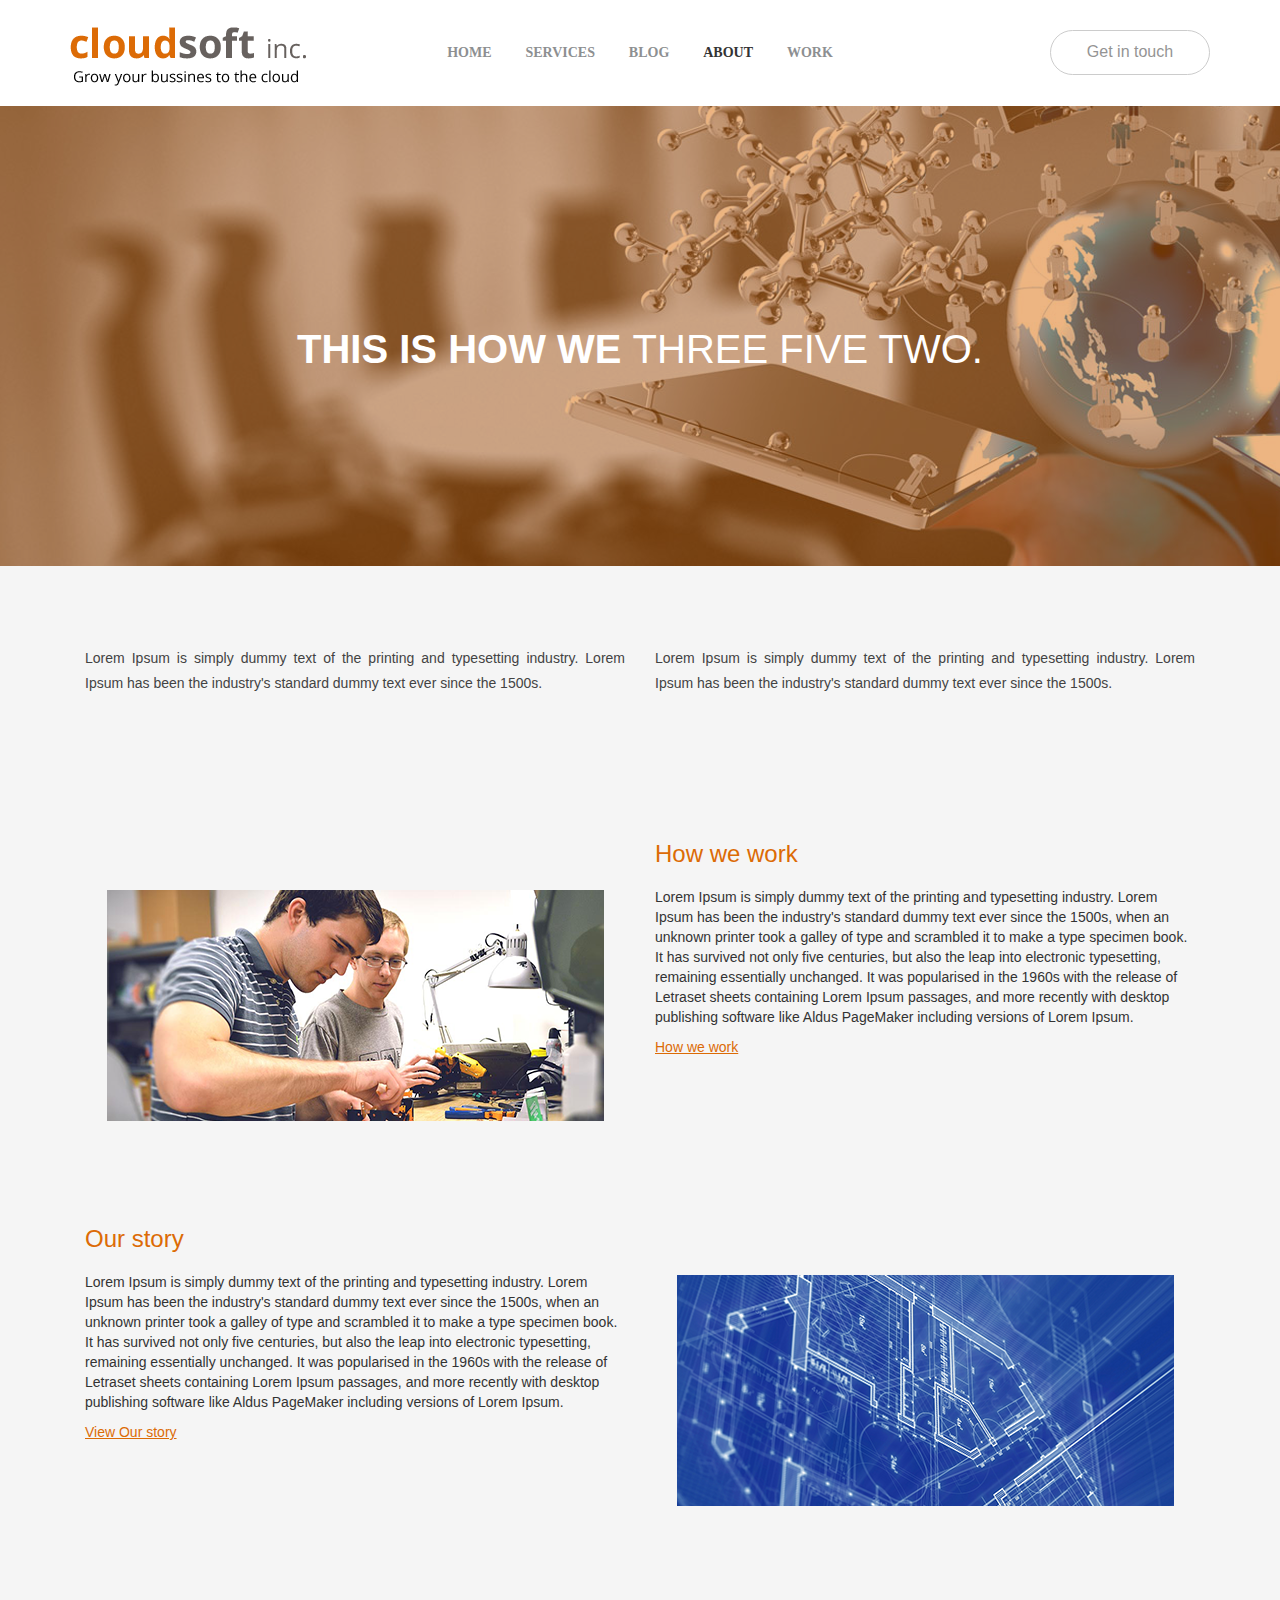
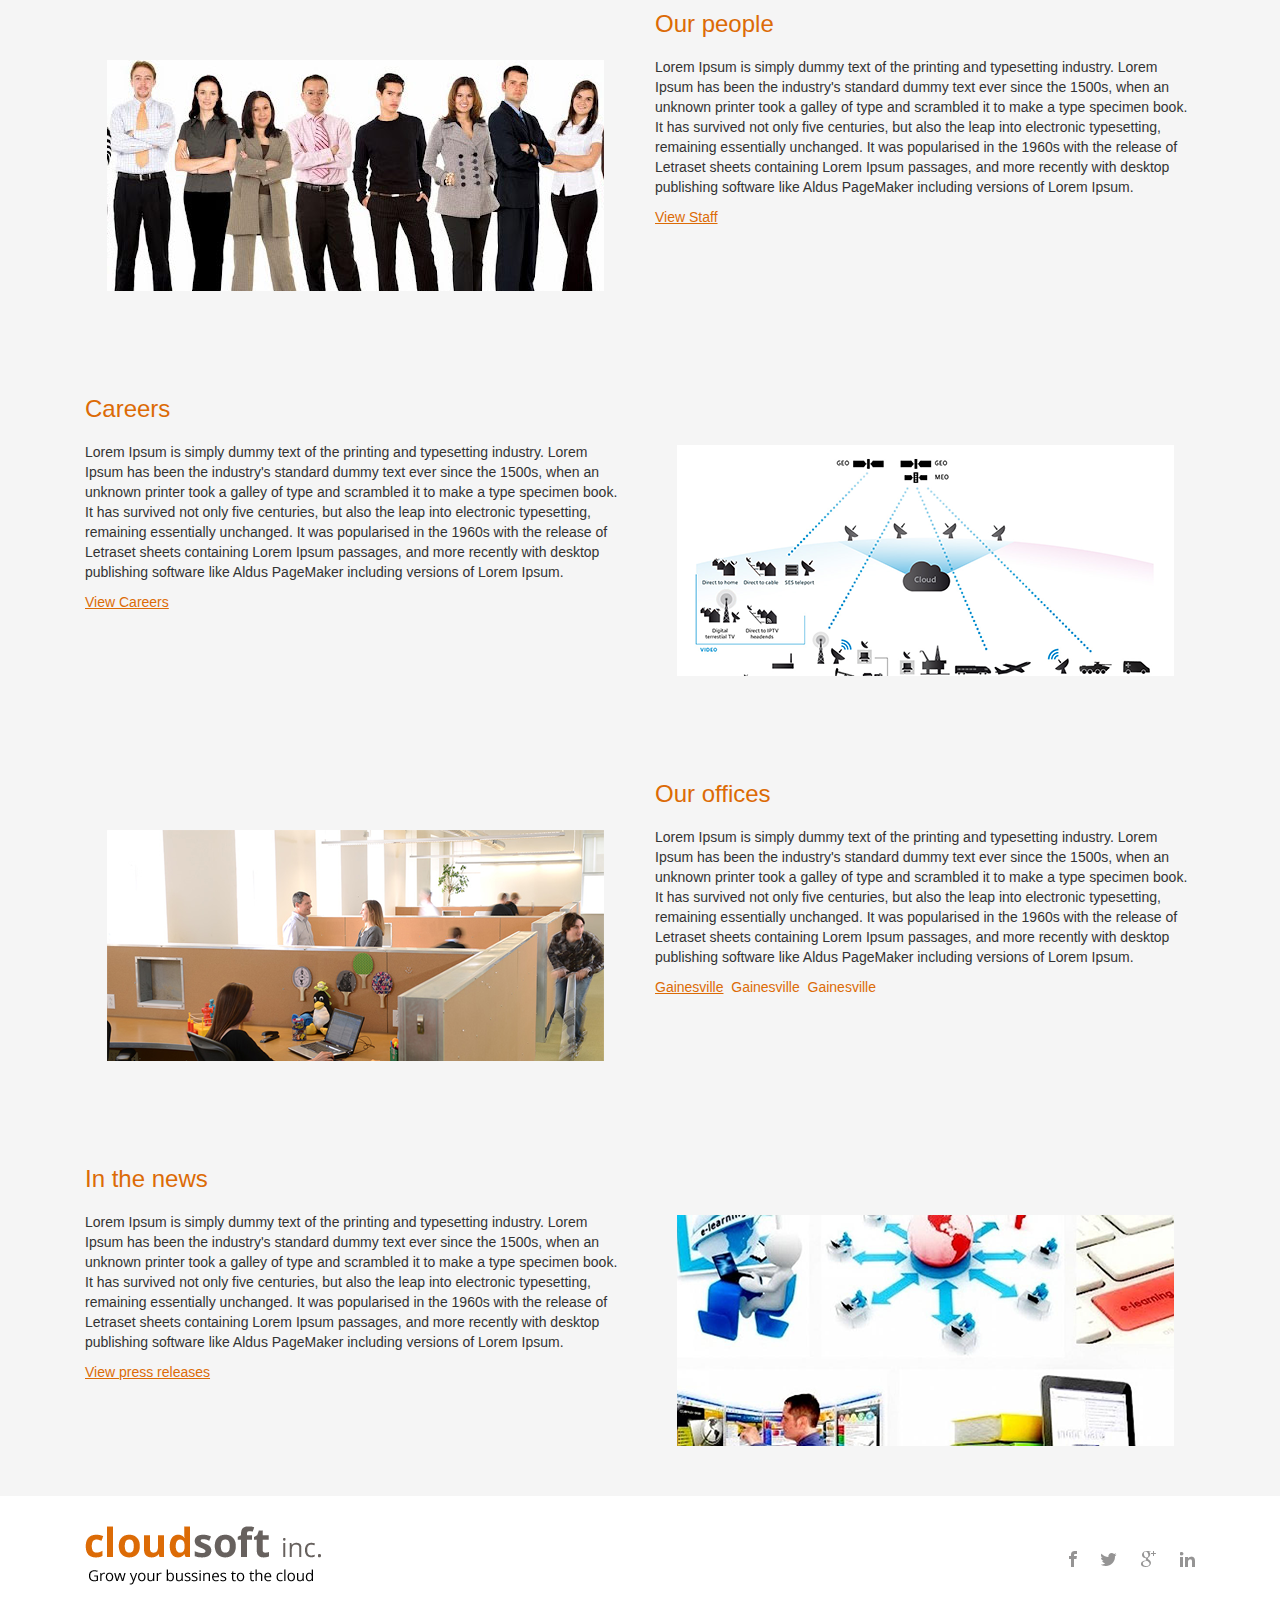
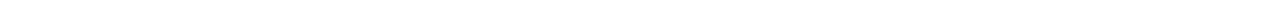
<file: Html/about.html>
<!doctype html>
<html>
<head>
<meta charset="utf-8">
<title>CloudSoft Inc.</title>
<!--link css start-->
<link rel="stylesheet" type="text/css" href="css/bootstrap.css">
<link rel="stylesheet" type="text/css" href="css/bootstrap-theme.css">
<link rel="stylesheet" type="text/css" href="css/style.css">
<!--link css end-->
<!--link js start-->
<script src="https://ajax.googleapis.com/ajax/libs/jquery/1.11.2/jquery.min.js"></script>
<script type="text/javascript" src="js/bootstrap.js"></script>
<!--link js end-->
</head>

<body>
<div class="main_warpper"> 
  <!--Start Top Header-->
  <section>
    <div class="top_header">
      <div class="container">
        <div class="main">
          <div class="top_header_left">
            <div class="main">
              <div class="logo"><a href="index.html"> <img src="images/logo.png" title="JumboCalls" /></a> </div>
            </div>
          </div>
          <div class="navresarea">
            <div class="navresareaauto">
              <div class="top_header_right">
                <div class="button_top"> <a href="#">Get in touch</a> </div>
              </div>
              <div class="top_header_nav">
                <nav class="navbar navbar-default" role="navigation"> 
                  <!-- Brand and toggle get grouped for better mobile display -->
                  <div class="navbar-header">
                    <button type="button" class="navbar-toggle collapsed" 
                                        data-toggle="collapse" data-target="#bs-example-navbar-collapse-1"> <span class="sr-only">Toggle navigation</span> <span class="icon-bar"></span> <span class="icon-bar"></span> <span class="icon-bar"></span> </button>
                  </div>
                  <!-- Collect the nav links, forms, and other content for toggling -->
                  <div class="collapse navbar-collapse" id="bs-example-navbar-collapse-1">
                    <ul class="nav navbar-nav">
                      <li><a href="index.html">HOME</a></li>
                      <!--<li class="active"><a href="#">Home<span class="sr-only">(current)</span></a></li>-->
                      <li><a href="service.html">SERVICES</a></li>
                      <li><a href="blog.html">BLOG</a></li>
                      <li><a class="active" href="about.html">ABOUT</a></li>
                      <li><a href="work.html">WORK</a></li>
                    </ul>
                  </div>
                  <!-- /.navbar-collapse --> 
                </nav>
              </div>
            </div>
          </div>
        </div>
      </div>
    </div>
  </section>
  <!--End Top Header--> 
  <!--start banner-->
  <section>
    <div class="about_inner">
      <div class="container">
        <div class="main">
          <h2>This is how we <span>Three Five Two.</span></h2>
        </div>
      </div>
    </div>
  </section>
  <!--end banner--> 
  <!--start body-->
  <section>
    <div class="inner_body">
      <div class="container">
        <div class="col-md-6">
          <div class="main">
            <p>Lorem Ipsum is simply dummy text of the printing and typesetting industry. Lorem Ipsum has been the industry's standard dummy text ever since the 1500s.</p>
          </div>
        </div>
        <div class="col-md-6">
          <div class="main">
            <p>Lorem Ipsum is simply dummy text of the printing and typesetting industry. Lorem Ipsum has been the industry's standard dummy text ever since the 1500s.</p>
          </div>
        </div>
      </div>
    </div>
  </section>
  <section>
    <div class="inner_aboutbody_itm">
      <div class="container">
        <div class="main img_height">
          <div class="col-md-6">
            <div class="main"> <a href="#"><img src="images/about1.png" alt=""></a> </div>
          </div>
          <div class="col-md-6">
            <div class="main">
              <h3>How we work</h3>
              <p>Lorem Ipsum is simply dummy text of the printing and typesetting industry. Lorem Ipsum has been the industry's standard dummy text ever since the 1500s, when an unknown printer took a galley of type and scrambled it to make a type specimen book. It has survived not only five centuries, but also the leap into electronic typesetting, remaining essentially unchanged. It was popularised in the 1960s with the release of Letraset sheets containing Lorem Ipsum passages, and more recently with desktop publishing software like Aldus PageMaker including versions of Lorem Ipsum.</p>
              <a href="">How we work</a> </div>
          </div>
        </div>
      </div>
    </div>
  </section>
  <section>
    <div class="inner_aboutbody_itm">
      <div class="container">
        <div class="main">
          <div class="col-md-6">
            <div class="main">
              <h3>Our story</h3>
              <p>Lorem Ipsum is simply dummy text of the printing and typesetting industry. Lorem Ipsum has been the industry's standard dummy text ever since the 1500s, when an unknown printer took a galley of type and scrambled it to make a type specimen book. It has survived not only five centuries, but also the leap into electronic typesetting, remaining essentially unchanged. It was popularised in the 1960s with the release of Letraset sheets containing Lorem Ipsum passages, and more recently with desktop publishing software like Aldus PageMaker including versions of Lorem Ipsum.</p>
              <a href="">View Our story</a> </div>
          </div>
          <div class="col-md-6">
            <div class="main img_height"> <a href="#"><img src="images/about2.png" alt=""></a> </div>
          </div>
        </div>
      </div>
    </div>
  </section>
  <section>
    <div class="inner_aboutbody_itm">
      <div class="container">
        <div class="main">
          <div class="col-md-6">
            <div class="main img_height"> <a href="#"><img src="images/about3.png" alt=""></a> </div>
          </div>
          <div class="col-md-6">
            <div class="main">
              <h3>Our people</h3>
              <p>Lorem Ipsum is simply dummy text of the printing and typesetting industry. Lorem Ipsum has been the industry's standard dummy text ever since the 1500s, when an unknown printer took a galley of type and scrambled it to make a type specimen book. It has survived not only five centuries, but also the leap into electronic typesetting, remaining essentially unchanged. It was popularised in the 1960s with the release of Letraset sheets containing Lorem Ipsum passages, and more recently with desktop publishing software like Aldus PageMaker including versions of Lorem Ipsum.</p>
              <a href="">View Staff</a> </div>
          </div>
        </div>
      </div>
    </div>
  </section>
  <section>
    <div class="inner_aboutbody_itm">
      <div class="container">
        <div class="main">
          <div class="col-md-6">
            <div class="main">
              <h3>Careers</h3>
              <p>Lorem Ipsum is simply dummy text of the printing and typesetting industry. Lorem Ipsum has been the industry's standard dummy text ever since the 1500s, when an unknown printer took a galley of type and scrambled it to make a type specimen book. It has survived not only five centuries, but also the leap into electronic typesetting, remaining essentially unchanged. It was popularised in the 1960s with the release of Letraset sheets containing Lorem Ipsum passages, and more recently with desktop publishing software like Aldus PageMaker including versions of Lorem Ipsum.</p>
              <a href="">View Careers</a> </div>
          </div>
          <div class="col-md-6">
            <div class="main img_height"> <a href="#"><img src="images/about4.png" alt=""></a> </div>
          </div>
        </div>
      </div>
    </div>
  </section>
  <section>
    <div class="inner_aboutbody_itm">
      <div class="container">
        <div class="main">
          <div class="col-md-6">
            <div class="main img_height"> <a href="#"><img src="images/about5.png" alt=""></a> </div>
          </div>
          <div class="col-md-6">
            <div class="main">
              <h3>Our offices</h3>
              <p>Lorem Ipsum is simply dummy text of the printing and typesetting industry. Lorem Ipsum has been the industry's standard dummy text ever since the 1500s, when an unknown printer took a galley of type and scrambled it to make a type specimen book. It has survived not only five centuries, but also the leap into electronic typesetting, remaining essentially unchanged. It was popularised in the 1960s with the release of Letraset sheets containing Lorem Ipsum passages, and more recently with desktop publishing software like Aldus PageMaker including versions of Lorem Ipsum.</p>
              <a href="">Gainesville</a> &nbsp;<a class="deactive" href="">Gainesville</a> &nbsp;<a class="deactive" href="">Gainesville</a> </div>
          </div>
        </div>
      </div>
    </div>
  </section>
  <section>
    <div class="inner_aboutbody_itm">
      <div class="container">
        <div class="main">
          <div class="col-md-6">
            <div class="main">
              <h3>In the news</h3>
              <p>Lorem Ipsum is simply dummy text of the printing and typesetting industry. Lorem Ipsum has been the industry's standard dummy text ever since the 1500s, when an unknown printer took a galley of type and scrambled it to make a type specimen book. It has survived not only five centuries, but also the leap into electronic typesetting, remaining essentially unchanged. It was popularised in the 1960s with the release of Letraset sheets containing Lorem Ipsum passages, and more recently with desktop publishing software like Aldus PageMaker including versions of Lorem Ipsum.</p>
              <a href="">View press releases</a> </div>
          </div>
          <div class="col-md-6">
            <div class="main img_height"> <a href="#"><img src="images/about6.png" alt=""></a> </div>
          </div>
        </div>
      </div>
    </div>
  </section>
  <!--end body--> 
  <!--start body bottom--> 
  
  <!--end body bottom--> 
  <!--start footer-->
  <div class="footer">
    <div class="container">
      <div class="col-sm-6">
        <div class="footer_logo"> <a href="#"><img src="images/logo.png" alt="logo"></a> </div>
      </div>
      <div class="col-sm-6">
        <div class="footer_link">
          <ul>
            <li><a href="#"><img src="images/facebool.png" alt=""></a></li>
            <li><a href="#"><img src="images/twitter.png" alt=""></a></li>
            <li><a href="#"><img src="images/google+.png" alt=""></a></li>
            <li><a class="last" href="#"><img src="images/linkedin.png" alt=""></a></li>
          </ul>
        </div>
      </div>
    </div>
  </div>
  <!--end footer--> 
</div>
</body>
</html>
</file>
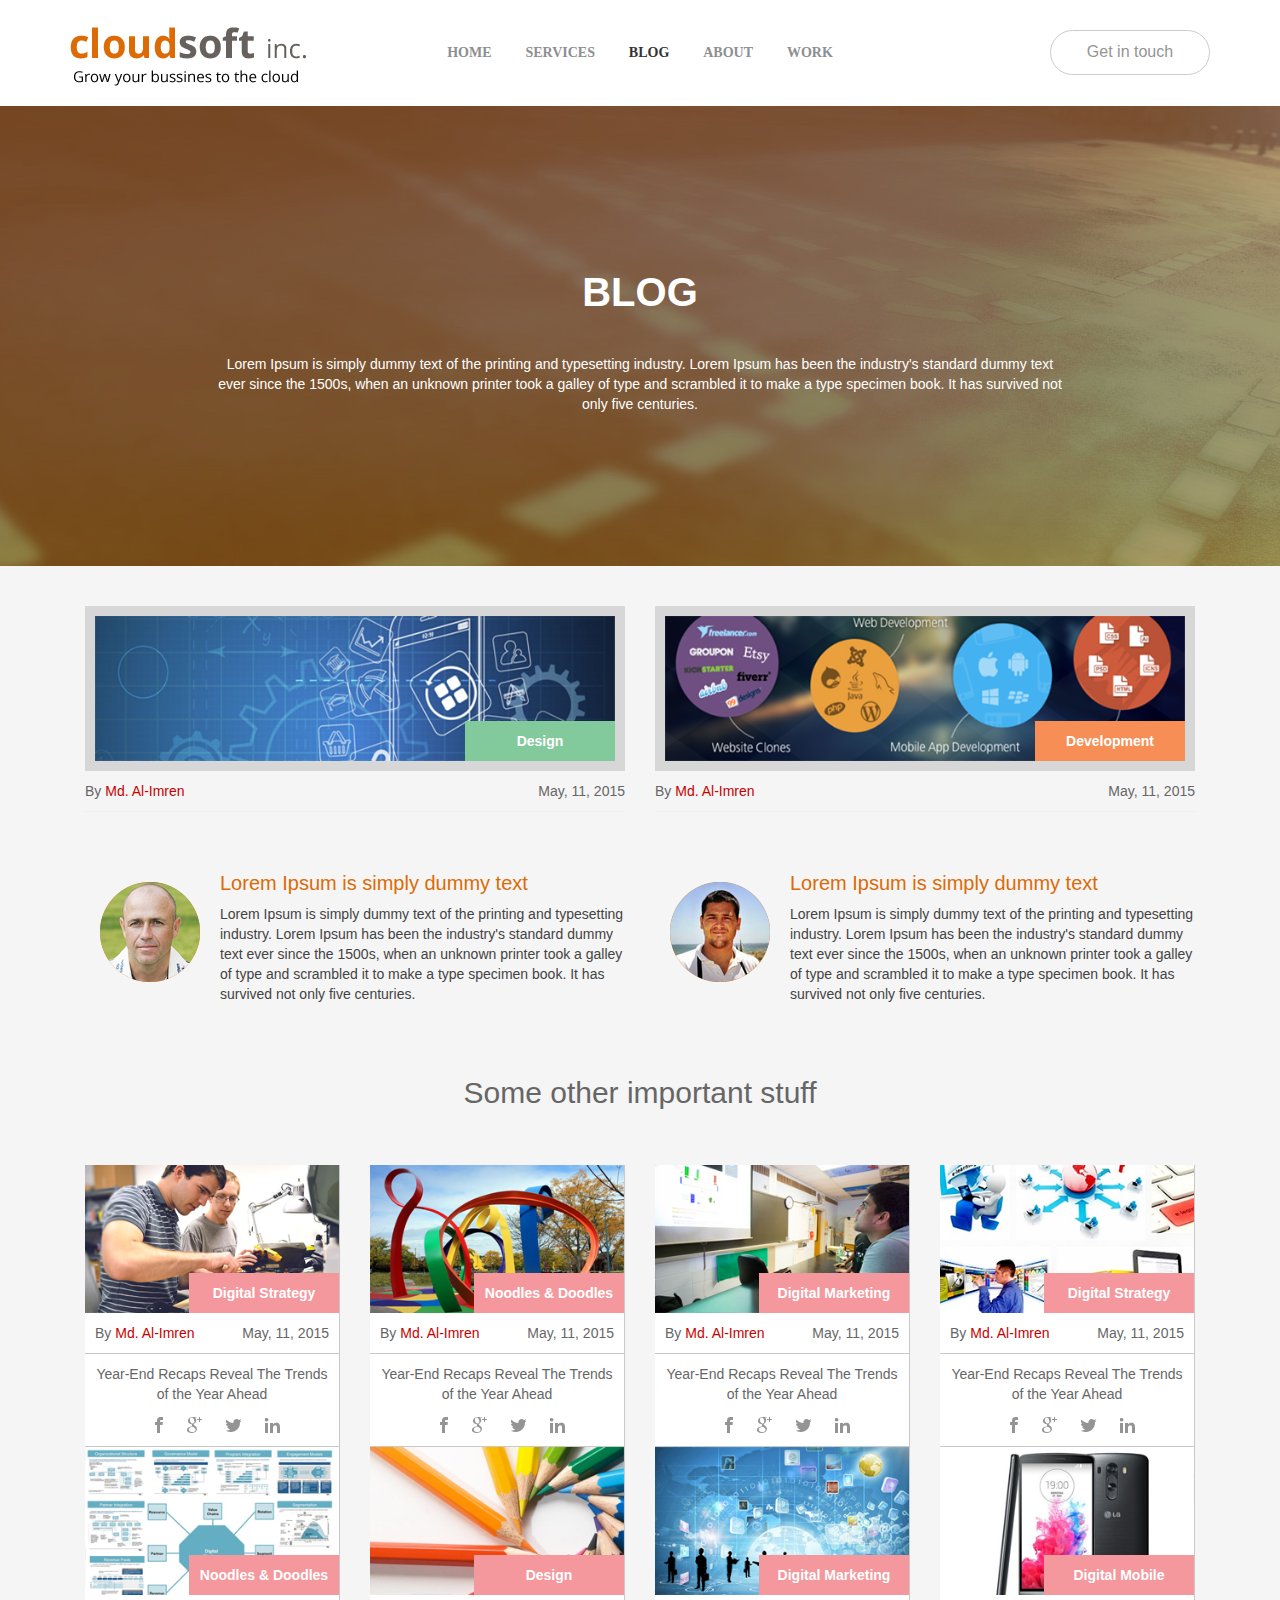
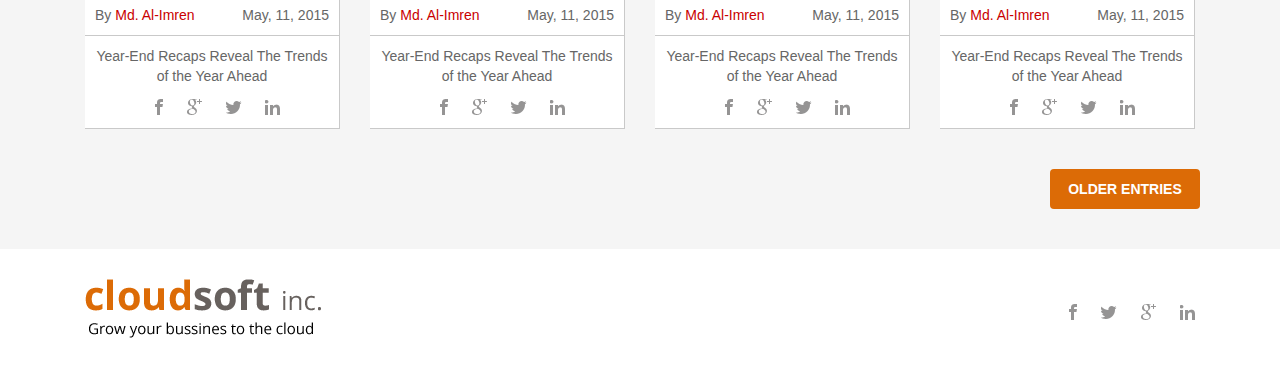
<file: Html/blog.html>
<!doctype html>
<html>
<head>
<meta charset="utf-8">
<title>CloudSoft Inc.</title>
<!--link css start-->
<link rel="stylesheet" type="text/css" href="css/bootstrap.css">
<link rel="stylesheet" type="text/css" href="css/bootstrap-theme.css">
<link rel="stylesheet" type="text/css" href="css/style.css">
<!--link css end-->
<!--link js start-->
<script src="https://ajax.googleapis.com/ajax/libs/jquery/1.11.2/jquery.min.js"></script>
<script type="text/javascript" src="js/bootstrap.js"></script>
<!--link js end-->
</head>
<body>
<div class="main_warpper"> 
  <!--Start Top Header-->
  <section>
    <div class="top_header">
      <div class="container">
        <div class="main">
          <div class="top_header_left">
            <div class="main">
              <div class="logo"><a href="index.html"> <img src="images/logo.png" title="JumboCalls" /></a> </div>
            </div>
          </div>
          <div class="navresarea">
            <div class="navresareaauto">
              <div class="top_header_right">
                <div class="button_top"> <a href="#">Get in touch</a> </div>
              </div>
              <div class="top_header_nav">
                <nav class="navbar navbar-default" role="navigation"> 
                  <!-- Brand and toggle get grouped for better mobile display -->
                  <div class="navbar-header">
                    <button type="button" class="navbar-toggle collapsed" 
                                        data-toggle="collapse" data-target="#bs-example-navbar-collapse-1"> <span class="sr-only">Toggle navigation</span> <span class="icon-bar"></span> <span class="icon-bar"></span> <span class="icon-bar"></span> </button>
                  </div>
                  <!-- Collect the nav links, forms, and other content for toggling -->
                  <div class="collapse navbar-collapse" id="bs-example-navbar-collapse-1">
                    <ul class="nav navbar-nav">
                      <li><a href="index.html">HOME</a></li>
                      <!--<li class="active"><a href="#">Home<span class="sr-only">(current)</span></a></li>-->
                      <li><a href="service.html">SERVICES</a></li>
                      <li><a class="active" href="blog.html">BLOG</a></li>
                      <li><a href="about.html">ABOUT</a></li>
                      <li><a href="work.html">WORK</a></li>
                    </ul>
                  </div>
                  <!-- /.navbar-collapse --> 
                </nav>
              </div>
            </div>
          </div>
        </div>
      </div>
    </div>
  </section>
  <!--End Top Header--> 
  <!--start banner-->
  <section>
    <div class="blog_inner">
      <div class="container">
        <div class="main">
          <h2>Blog</h2>
          <p>Lorem Ipsum is simply dummy text of the printing and typesetting industry. Lorem Ipsum has been the industry's standard dummy text ever since the 1500s, when an unknown printer took a galley of type and scrambled it to make a type specimen book. It has survived not only five centuries.</p>
        </div>
      </div>
    </div>
  </section>
  <!--end banner--> 
  <!--start body-->
  <section>
    <div class="blog_body">
      <div class="container">
        <div class="col-md-6">
          <div class="main">
            <div class="blog_head"> <img src="images/bloghead1.png" alt="bloghead">
              <div class="design"> <a href="">Design</a> </div>
            </div>
            <div class="blog_bottom"> <span>By <a href="">Md. Al-Imren</a></span>
              <p>May, 11, 2015</p>
              <hr>
            </div>
          </div>
        </div>
        <div class="col-md-6">
          <div class="main">
            <div class="blog_head"> <img src="images/bloghead2.png" alt="bloghead">
              <div class="development"> <a href="">Development</a> </div>
            </div>
            <div class="blog_bottom"> <span>By <a href="">Md. Al-Imren</a></span>
              <p>May, 11, 2015</p>
              <hr>
            </div>
          </div>
        </div>
      </div>
    </div>
  </section>
  <section>
    <div class="mid_body">
      <div class="container">
        <div class="col-md-6">
          <div class="main">
            <div class="blog_mid">
              <div class="blog_img col-md-3"> <img src="images/blogman1.png" alt="blogman"> </div>
              <div class="man_text">
                <h2>Lorem Ipsum is simply dummy text</h2>
                <p>Lorem Ipsum is simply dummy text of the printing and typesetting industry. Lorem Ipsum has been the industry's standard dummy text ever since the 1500s, when an unknown printer took a galley of type and scrambled it to make a type specimen book. It has survived not only five centuries.</p>
              </div>
            </div>
          </div>
        </div>
        <div class="col-md-6">
          <div class="main">
            <div class="blog_mid">
              <div class="blog_img col-md-3"> <img src="images/blogman2.png" alt="blogman"> </div>
              <div class="man_text">
                <h2>Lorem Ipsum is simply dummy text</h2>
                <p>Lorem Ipsum is simply dummy text of the printing and typesetting industry. Lorem Ipsum has been the industry's standard dummy text ever since the 1500s, when an unknown printer took a galley of type and scrambled it to make a type specimen book. It has survived not only five centuries.</p>
              </div>
            </div>
          </div>
        </div>
      </div>
    </div>
  </section>
  <section>
    <div class="mid_body">
      <div class="container">
        <div class="main">
          <div class="blog_hed">
            <p>Some other important stuff</p>
          </div>
          <div class="col-md-3">
            <div class="main">
              <div class="bottom_blog"> <img src="images/blog1.png" alt="blog">
                <div class="b_bottom"> <a href="">Digital Strategy</a> </div>
              </div>
              <div class="blog_bm"> <span>By <a href="">Md. Al-Imren</a></span>
                <p>May, 11, 2015</p>
              </div>
              <div class="blog_btm">
                <p>Year-End Recaps Reveal The Trends of the Year Ahead</p>
                <div class="blog_social"> <a href=""><img src="images/facebool.png" alt="facebool"></a> <a href=""><img src="images/google+.png" alt="google"></a> <a href=""><img src="images/twitter.png" alt="twitter"></a> <a href=""><img src="images/linkedin.png" alt="linkedin"></a> </div>
              </div>
            </div>
          </div>
          <div class="col-md-3">
            <div class="main">
              <div class="bottom_blog"> <img src="images/blog2.png" alt="blog">
                <div class="b_bottom"> <a href="">Noodles & Doodles</a> </div>
              </div>
              <div class="blog_bm"> <span>By <a href="">Md. Al-Imren</a></span>
                <p>May, 11, 2015</p>
              </div>
              <div class="blog_btm">
                <p>Year-End Recaps Reveal The Trends of the Year Ahead</p>
                <div class="blog_social"> <a href=""><img src="images/facebool.png" alt="facebool"></a> <a href=""><img src="images/google+.png" alt="google"></a> <a href=""><img src="images/twitter.png" alt="twitter"></a> <a href=""><img src="images/linkedin.png" alt="linkedin"></a> </div>
              </div>
            </div>
          </div>
          <div class="col-md-3">
            <div class="main">
              <div class="bottom_blog"> <img src="images/blog3.png" alt="blog">
                <div class="b_bottom"> <a href="">Digital Marketing</a> </div>
              </div>
              <div class="blog_bm"> <span>By <a href="">Md. Al-Imren</a></span>
                <p>May, 11, 2015</p>
              </div>
              <div class="blog_btm">
                <p>Year-End Recaps Reveal The Trends of the Year Ahead</p>
                <div class="blog_social"> <a href=""><img src="images/facebool.png" alt="facebool"></a> <a href=""><img src="images/google+.png" alt="google"></a> <a href=""><img src="images/twitter.png" alt="twitter"></a> <a href=""><img src="images/linkedin.png" alt="linkedin"></a> </div>
              </div>
            </div>
          </div>
          <div class="col-md-3">
            <div class="main">
              <div class="bottom_blog"> <img src="images/blog4.png" alt="blog">
                <div class="b_bottom"> <a href="">Digital Strategy</a> </div>
              </div>
              <div class="blog_bm"> <span>By <a href="">Md. Al-Imren</a></span>
                <p>May, 11, 2015</p>
              </div>
              <div class="blog_btm">
                <p>Year-End Recaps Reveal The Trends of the Year Ahead</p>
                <div class="blog_social"> <a href=""><img src="images/facebool.png" alt="facebool"></a> <a href=""><img src="images/google+.png" alt="google"></a> <a href=""><img src="images/twitter.png" alt="twitter"></a> <a href=""><img src="images/linkedin.png" alt="linkedin"></a> </div>
              </div>
            </div>
          </div>
        </div>
      </div>
    </div>
  </section>
  <section>
    <div class="mid_body">
      <div class="container">
        <div class="main">
          <div class="col-md-3">
            <div class="main">
              <div class="bottom_blog"> <img src="images/blog5.png" alt="blog">
                <div class="b_bottom"> <a href="">Noodles & Doodles</a> </div>
              </div>
              <div class="blog_bm"> <span>By <a href="">Md. Al-Imren</a></span>
                <p>May, 11, 2015</p>
              </div>
              <div class="blog_btm">
                <p>Year-End Recaps Reveal The Trends of the Year Ahead</p>
                <div class="blog_social"> <a href=""><img src="images/facebool.png" alt="facebool"></a> <a href=""><img src="images/google+.png" alt="google"></a> <a href=""><img src="images/twitter.png" alt="twitter"></a> <a href=""><img src="images/linkedin.png" alt="linkedin"></a> </div>
              </div>
            </div>
          </div>
          <div class="col-md-3">
            <div class="main">
              <div class="bottom_blog"> <img src="images/blog6.png" alt="blog">
                <div class="b_bottom"> <a href="">Design</a> </div>
              </div>
              <div class="blog_bm"> <span>By <a href="">Md. Al-Imren</a></span>
                <p>May, 11, 2015</p>
              </div>
              <div class="blog_btm">
                <p>Year-End Recaps Reveal The Trends of the Year Ahead</p>
                <div class="blog_social"> <a href=""><img src="images/facebool.png" alt="facebool"></a> <a href=""><img src="images/google+.png" alt="google"></a> <a href=""><img src="images/twitter.png" alt="twitter"></a> <a href=""><img src="images/linkedin.png" alt="linkedin"></a> </div>
              </div>
            </div>
          </div>
          <div class="col-md-3">
            <div class="main">
              <div class="bottom_blog"> <img src="images/blog7.png" alt="blog">
                <div class="b_bottom"> <a href="">Digital Marketing</a> </div>
              </div>
              <div class="blog_bm"> <span>By <a href="">Md. Al-Imren</a></span>
                <p>May, 11, 2015</p>
              </div>
              <div class="blog_btm">
                <p>Year-End Recaps Reveal The Trends of the Year Ahead</p>
                <div class="blog_social"> <a href=""><img src="images/facebool.png" alt="facebool"></a> <a href=""><img src="images/google+.png" alt="google"></a> <a href=""><img src="images/twitter.png" alt="twitter"></a> <a href=""><img src="images/linkedin.png" alt="linkedin"></a> </div>
              </div>
            </div>
          </div>
          <div class="col-md-3">
            <div class="main">
              <div class="bottom_blog"> <img src="images/blog8.png" alt="blog">
                <div class="b_bottom"> <a href="">Digital  Mobile</a> </div>
              </div>
              <div class="blog_bm"> <span>By <a href="">Md. Al-Imren</a></span>
                <p>May, 11, 2015</p>
              </div>
              <div class="blog_btm">
                <p>Year-End Recaps Reveal The Trends of the Year Ahead</p>
                <div class="blog_social"> <a href=""><img src="images/facebool.png" alt="facebool"></a> <a href=""><img src="images/google+.png" alt="google"></a> <a href=""><img src="images/twitter.png" alt="twitter"></a> <a href=""><img src="images/linkedin.png" alt="linkedin"></a> </div>
              </div>
            </div>
          </div>
        </div>
      </div>
    </div>
  </section>
  <section>
    <div class="mid_body">
      <div class="container">
        <div class="main">
          <div class="blog_btn"> <a href="">Older Entries</a> </div>
        </div>
      </div>
    </div>
  </section>
  <!--end body--> 
  <!--start body bottom--> 
  
  <!--end body bottom--> 
  <!--start footer-->
  <div class="footer">
    <div class="container">
      <div class="col-sm-6">
        <div class="footer_logo"> <a href="#"><img src="images/logo.png" alt="logo"></a> </div>
      </div>
      <div class="col-sm-6">
        <div class="footer_link">
          <ul>
            <li><a href="#"><img src="images/facebool.png" alt=""></a></li>
            <li><a href="#"><img src="images/twitter.png" alt=""></a></li>
            <li><a href="#"><img src="images/google+.png" alt=""></a></li>
            <li><a class="last" href="#"><img src="images/linkedin.png" alt=""></a></li>
          </ul>
        </div>
      </div>
    </div>
  </div>
  <!--end footer--> 
</div>
</body>
</html>
</file>
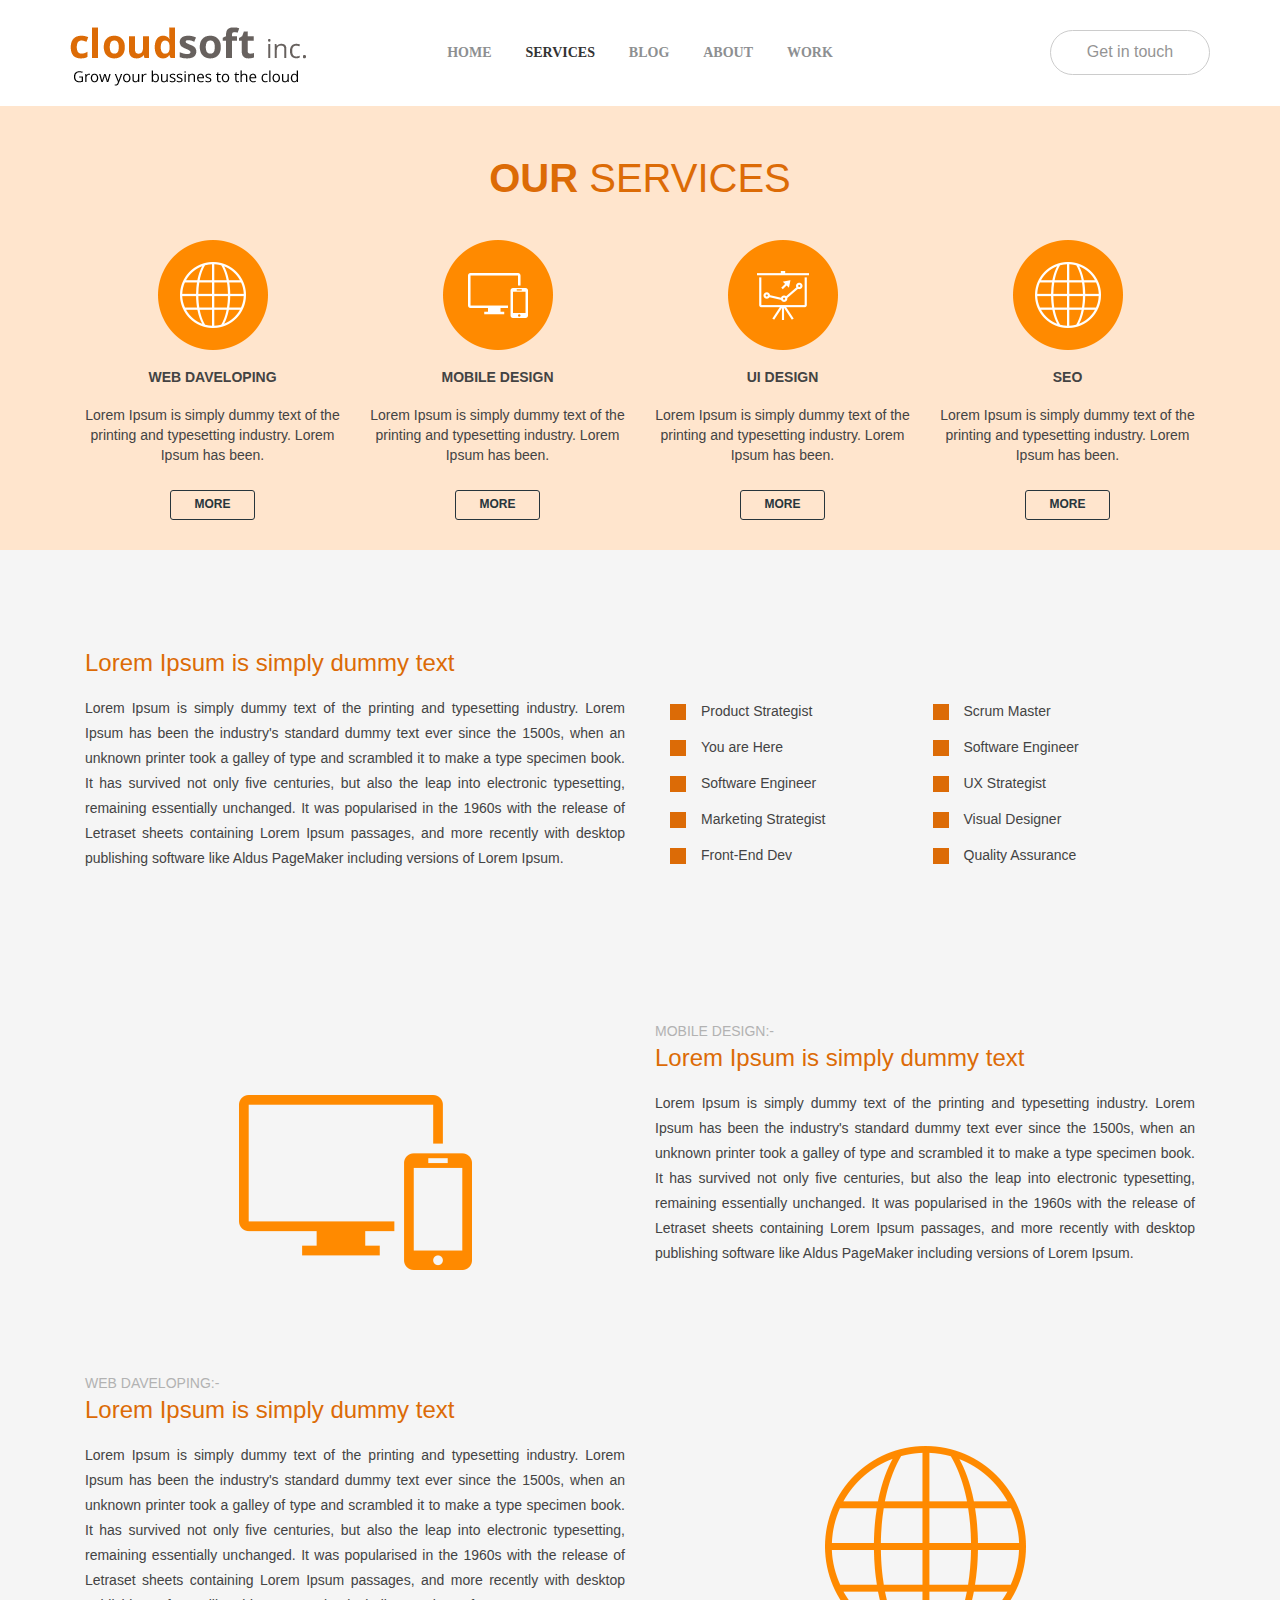
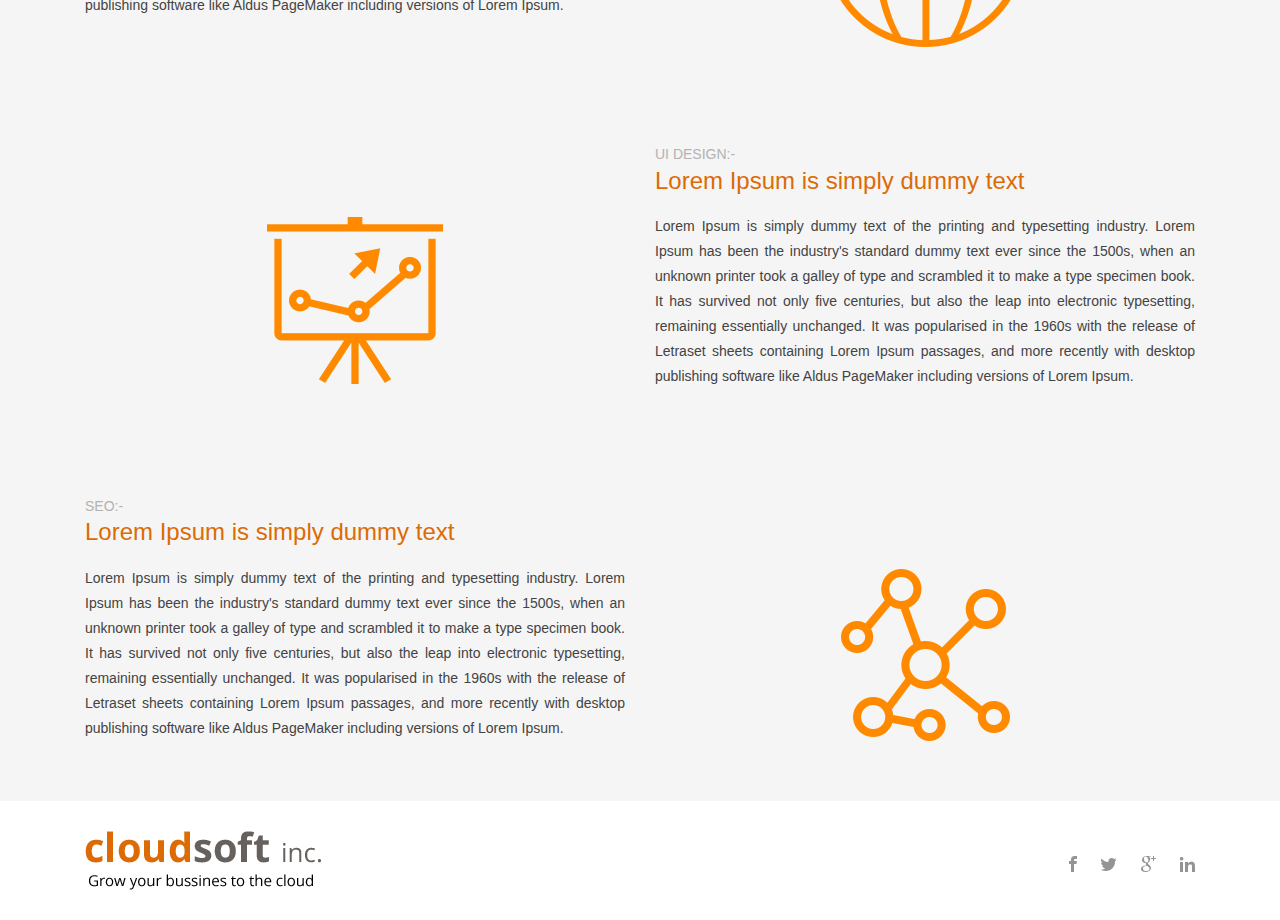
<file: Html/service.html>
<!doctype html>
<html>
<head>
<meta charset="utf-8">
<title>CloudSoft Inc.</title>
<!--link css start-->
<link rel="stylesheet" type="text/css" href="css/bootstrap.css">
<link rel="stylesheet" type="text/css" href="css/bootstrap-theme.css">
<link rel="stylesheet" type="text/css" href="css/style.css">
<!--link css end-->
<!--link js start-->
<script src="https://ajax.googleapis.com/ajax/libs/jquery/1.11.2/jquery.min.js"></script>
<script type="text/javascript" src="js/bootstrap.js"></script>
<!--link js end-->
</head>

<body>
<div class="main_warpper">
    <!--Start Top Header-->
    <section>
        <div class="top_header">
            <div class="container">
                <div class="main">
                     <div class="top_header_left">
                        <div class="main">
                            <div class="logo"><a href="index.html">
                                <img src="images/logo.png" title="JumboCalls" /></a>
                            </div>
                        </div>
                     </div>
                     <div class="navresarea">
                        <div class="navresareaauto">
                            <div class="top_header_right">
                                <div class="button_top">
                                    <a href="#">Get in touch</a>
                                </div>
                            </div>
                            <div class="top_header_nav">
                                <nav class="navbar navbar-default" role="navigation">
                                    <!-- Brand and toggle get grouped for better mobile display -->
                                    <div class="navbar-header">
                                      <button type="button" class="navbar-toggle collapsed" 
                                        data-toggle="collapse" data-target="#bs-example-navbar-collapse-1">
                                        <span class="sr-only">Toggle navigation</span>
                                        <span class="icon-bar"></span>
                                        <span class="icon-bar"></span>
                                        <span class="icon-bar"></span>
                                      </button>
                                    </div>
                                    <!-- Collect the nav links, forms, and other content for toggling -->
                                    <div class="collapse navbar-collapse" id="bs-example-navbar-collapse-1">
                                      <ul class="nav navbar-nav">
                                        <li><a href="index.html">HOME</a></li>
                                        <!--<li class="active"><a href="#">Home<span class="sr-only">(current)</span></a></li>-->
                                        <li><a class="active" href="service.html">SERVICES</a></li>
                                        <li><a href="blog.html">BLOG</a></li>
                                        <li><a href="about.html">ABOUT</a></li>
                                        <li><a href="work.html">WORK</a></li>
                                      </ul>
                                    </div><!-- /.navbar-collapse -->
                                </nav>
                            </div>
                        </div>
                     </div>
                </div>
            </div>
        </div>
    </section>
    <!--End Top Header-->
    <!--start banner-->
    <section>
        <div class="banner_inner">
            <div class="container">
                <div class="main">
                	<h1>our <span>services</span></h1>
                    <div class="col-md-3">
                        <div class="main">
                        	<img src="images/web.png" alt="">
                            <h3>Web Daveloping</h3>
                            <p>Lorem Ipsum is simply dummy text of the printing and typesetting industry.
                             Lorem Ipsum has been.</p>
                             <div class="button"><a href="#">MORE</a></div>
                        </div>
                    </div>
                    <div class="col-md-3">
                        <div class="main">
                        	<img src="images/mobile_design.png" alt="">
                            <h3>Mobile Design</h3>
                            <p>Lorem Ipsum is simply dummy text of the printing and typesetting industry.
                             Lorem Ipsum has been.</p>
                             <div class="button"><a href="#">MORE</a></div>
                        </div>
                    </div>
                    <div class="col-md-3">
                        <div class="main">
                        	<img src="images/ui_design.png" alt="">
                            <h3>UI design</h3>
                            <p>Lorem Ipsum is simply dummy text of the printing and typesetting industry.
                             Lorem Ipsum has been.</p>
                             <div class="button"><a href="#">MORE</a></div>
                        </div>
                    </div>
                    <div class="col-md-3">
                        <div class="main">
                        	<img src="images/web.png" alt="">
                            <h3>SEO</h3>
                            <p>Lorem Ipsum is simply dummy text of the printing and typesetting industry.
                             Lorem Ipsum has been.</p>
                             <div class="button"><a href="#">MORE</a></div>
                        </div>
                    </div>
                </div>
            </div>
        </div>
    </section>
    <!--end banner-->
    <!--start body-->
    <section>
    	<div class="inner_body">
        	<div class="container">
            	<div class="col-md-6">
                	<div class="main">
                    	<h3>Lorem Ipsum is simply dummy text</h3>
                        <p>Lorem Ipsum is simply dummy text of the printing and typesetting industry. Lorem Ipsum has been the industry's standard dummy text ever since the 1500s, when an unknown printer took a galley of type and scrambled it to make a type specimen book. It has survived not only five centuries, but also the leap into electronic typesetting, remaining essentially unchanged. It was popularised in the 1960s with the release of Letraset sheets containing Lorem Ipsum passages, and more recently with desktop publishing software like Aldus PageMaker including versions of Lorem Ipsum.</p>
                    </div>
                </div>
            	<div class="col-md-6">
                	<div class="link_main">
                    	<ul>
                        	<li><a href="#"><span></span>Product Strategist</a></li>
                        	<li><a href="#"><span></span>Scrum Master</a></li>
                        	<li><a href="#"><span></span>You are Here</a></li>
                        	<li><a href="#"><span></span>Software Engineer</a></li>
                        	<li><a href="#"><span></span>Software Engineer</a></li>
                        	<li><a href="#"><span></span>UX Strategist</a></li>
                        	<li><a href="#"><span></span>Marketing Strategist</a></li>
                        	<li><a href="#"><span></span>Visual Designer</a></li>
                        	<li><a href="#"><span></span>Front-End Dev</a></li>
                        	<li><a href="#"><span></span>Quality Assurance</a></li>
                        </ul>
                    </div>
                </div>
            </div>
        </div>
    </section>
    
    <section>
    	<div class="inner_body_itm">
        	<div class="container">
            	<div class="main">
                	<div class="col-md-6">
                    	<div class="main">
                        	<a href="#"><img src="images/mobile.png" alt=""></a>
                        </div>
                    </div>
            		<div class="col-md-6">
                        <div class="main">
                            <h5>Mobile Design:-</h5>
                            <h3>Lorem Ipsum is simply dummy text </h3>
                            <p>Lorem Ipsum is simply dummy text of the printing and typesetting industry. Lorem Ipsum has been the industry's standard dummy text ever since the 1500s, when an unknown printer took a galley of type and scrambled it to make a type specimen book. It has survived not only five centuries, but also the leap into electronic typesetting, remaining essentially unchanged. It was popularised in the 1960s with the release of Letraset sheets containing Lorem Ipsum passages, and more recently with desktop publishing software like Aldus PageMaker including versions of Lorem Ipsum.</p>
                        </div>
                	</div>
                </div>
            </div>
        </div>
    </section>
    <section>
    	<div class="inner_body_itm">
        	<div class="container">
            	<div class="main">
            		<div class="col-md-6">
                        <div class="main">
                            <h5>Web Daveloping:-</h5>
                            <h3>Lorem Ipsum is simply dummy text </h3>
                            <p>Lorem Ipsum is simply dummy text of the printing and typesetting industry. Lorem Ipsum has been the industry's standard dummy text ever since the 1500s, when an unknown printer took a galley of type and scrambled it to make a type specimen book. It has survived not only five centuries, but also the leap into electronic typesetting, remaining essentially unchanged. It was popularised in the 1960s with the release of Letraset sheets containing Lorem Ipsum passages, and more recently with desktop publishing software like Aldus PageMaker including versions of Lorem Ipsum.</p>
                        </div>
                	</div>
                	<div class="col-md-6">
                    	<div class="main">
                        	<a href="#"><img src="images/web_icon.png" alt=""></a>
                        </div>
                    </div>
                </div>
            </div>
        </div>
    </section>
    <section>
    	<div class="inner_body_itm">
        	<div class="container">
            	<div class="main">
                	<div class="col-md-6">
                    	<div class="main">
                        	<a href="#"><img src="images/ui.png" alt=""></a>
                        </div>
                    </div>
            		<div class="col-md-6">
                        <div class="main">
                            <h5>UI design:-</h5>
                            <h3>Lorem Ipsum is simply dummy text </h3>
                            <p>Lorem Ipsum is simply dummy text of the printing and typesetting industry. Lorem Ipsum has been the industry's standard dummy text ever since the 1500s, when an unknown printer took a galley of type and scrambled it to make a type specimen book. It has survived not only five centuries, but also the leap into electronic typesetting, remaining essentially unchanged. It was popularised in the 1960s with the release of Letraset sheets containing Lorem Ipsum passages, and more recently with desktop publishing software like Aldus PageMaker including versions of Lorem Ipsum.</p>
                        </div>
                	</div>
                </div>
            </div>
        </div>
    </section>
    <section>
    	<div class="inner_body_itm">
        	<div class="container">
            	<div class="main">
            		<div class="col-md-6">
                        <div class="main">
                            <h5>SEO:-</h5>
                            <h3>Lorem Ipsum is simply dummy text </h3>
                            <p>Lorem Ipsum is simply dummy text of the printing and typesetting industry. Lorem Ipsum has been the industry's standard dummy text ever since the 1500s, when an unknown printer took a galley of type and scrambled it to make a type specimen book. It has survived not only five centuries, but also the leap into electronic typesetting, remaining essentially unchanged. It was popularised in the 1960s with the release of Letraset sheets containing Lorem Ipsum passages, and more recently with desktop publishing software like Aldus PageMaker including versions of Lorem Ipsum.</p>
                        </div>
                	</div>
                	<div class="col-md-6">
                    	<div class="main">
                        	<a href="#"><img src="images/seo_icon.png" alt=""></a>
                        </div>
                    </div>
                </div>
            </div>
        </div>
    </section>
    <!--end body-->
    <!--start body bottom-->
    
    <!--end body bottom-->
    <!--start footer-->
    <div class="footer">
        <div class="container">
            <div class="col-sm-6">
                <div class="footer_logo">
                	<a href="#"><img src="images/logo.png" alt="logo"></a>
                </div>
            </div>
            <div class="col-sm-6">
                <div class="footer_link">
                	<ul>
                    	<li><a href="#"><img src="images/facebool.png" alt=""></a></li>
                    	<li><a href="#"><img src="images/twitter.png" alt=""></a></li>
                    	<li><a href="#"><img src="images/google+.png" alt=""></a></li>
                    	<li><a class="last" href="#"><img src="images/linkedin.png" alt=""></a></li>
                    </ul>
                </div>
            </div>
        </div>
    </div>
    <!--end footer-->
</div>
</body>
</html>
</file>
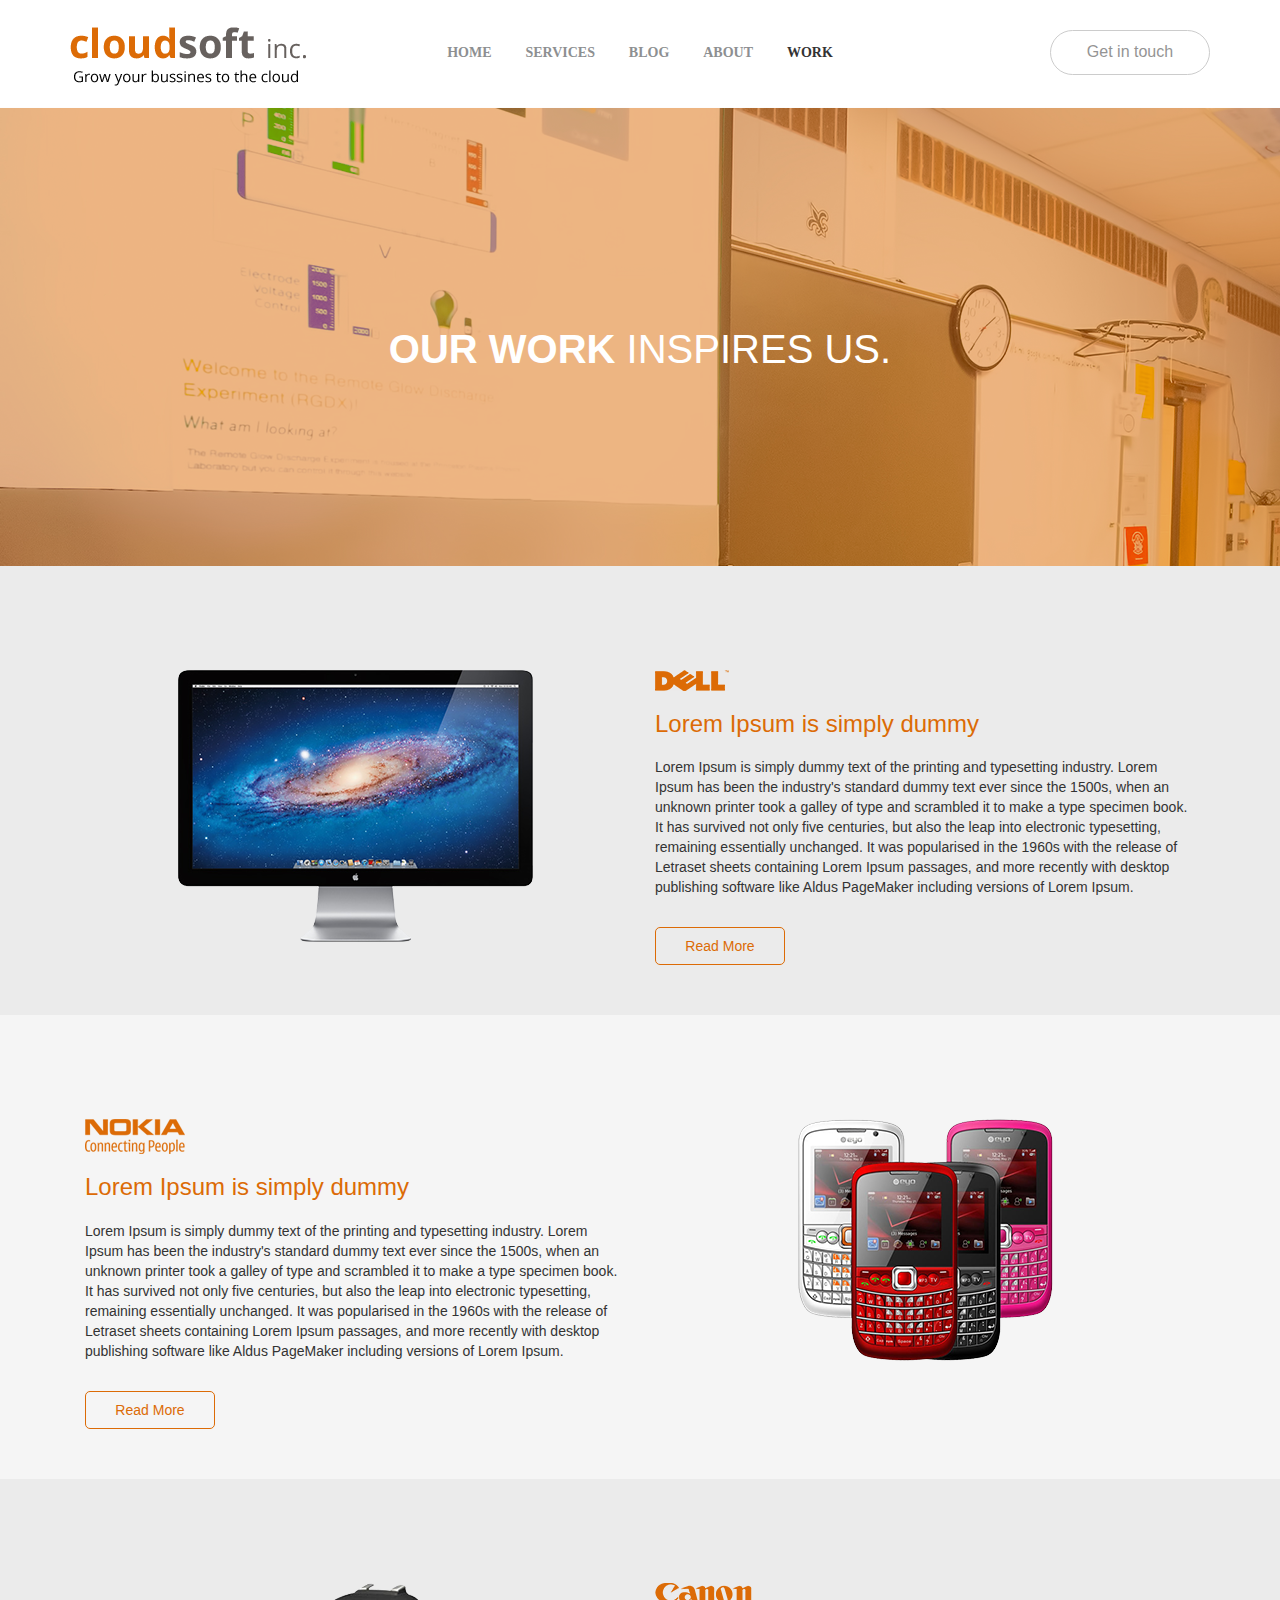
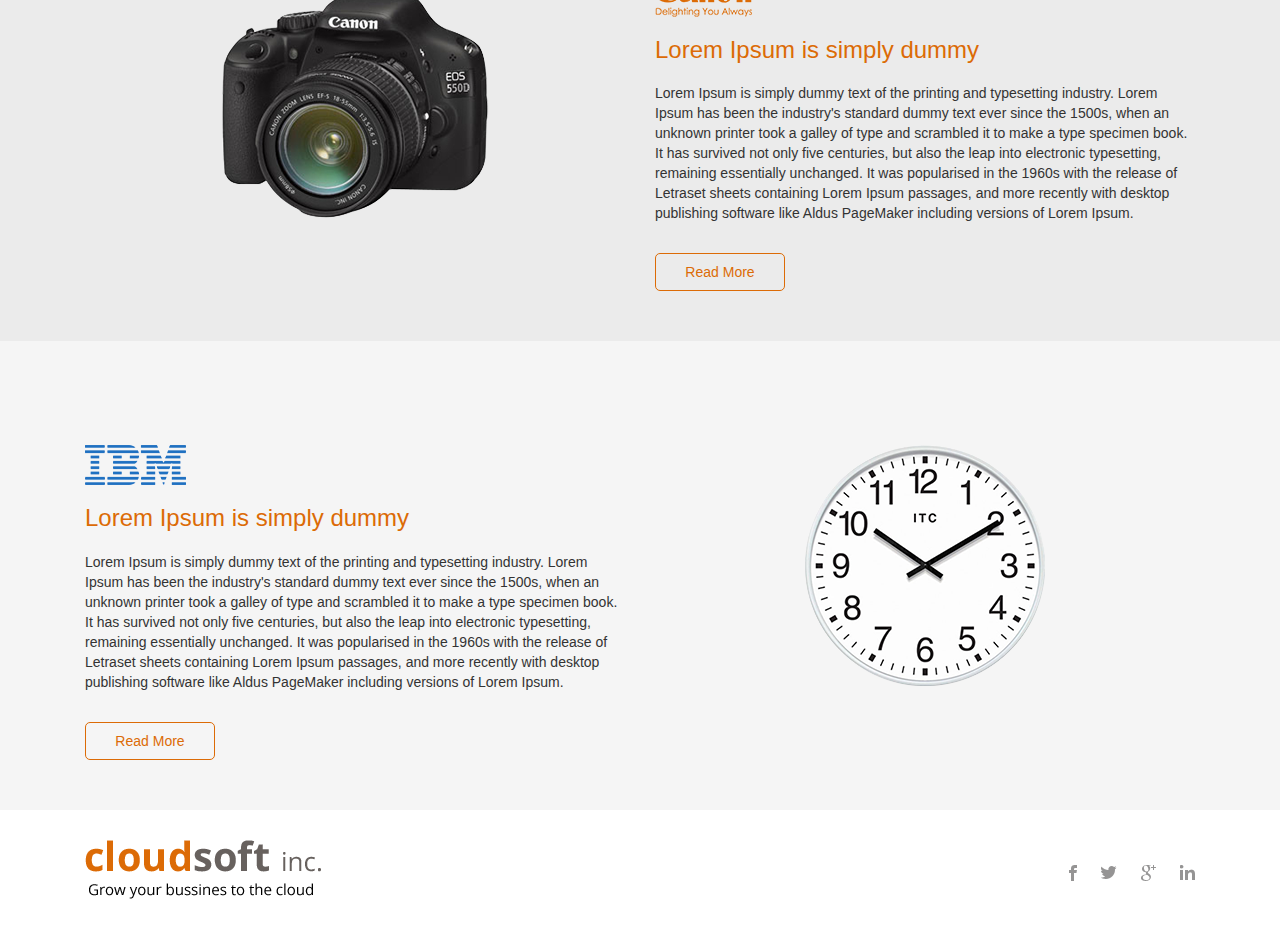
<file: Html/work.html>
<!doctype html>
<html>
<head>
<meta charset="utf-8">
<title>CloudSoft Inc.</title>
<!--link css start-->
<link rel="stylesheet" type="text/css" href="css/bootstrap.css">
<link rel="stylesheet" type="text/css" href="css/bootstrap-theme.css">
<link rel="stylesheet" type="text/css" href="css/style.css">
<!--link css end-->
<!--link js start-->
<script src="https://ajax.googleapis.com/ajax/libs/jquery/1.11.2/jquery.min.js"></script>
<script type="text/javascript" src="js/bootstrap.js"></script>
<!--link js end-->
</head>
<body>
<div class="main_warpper"> 
  <!--Start Top Header-->
  <section>
    <div class="top_header">
      <div class="container">
        <div class="main">
          <div class="top_header_left">
            <div class="main">
              <div class="logo"><a href="index.html"> <img src="images/logo.png" title="JumboCalls" /></a> </div>
            </div>
          </div>
          <div class="navresarea">
            <div class="navresareaauto">
              <div class="top_header_right">
                <div class="button_top"> <a href="#">Get in touch</a> </div>
              </div>
              <div class="top_header_nav">
                <nav class="navbar navbar-default" role="navigation"> 
                  <!-- Brand and toggle get grouped for better mobile display -->
                  <div class="navbar-header">
                    <button type="button" class="navbar-toggle collapsed" 
                                        data-toggle="collapse" data-target="#bs-example-navbar-collapse-1"> <span class="sr-only">Toggle navigation</span> <span class="icon-bar"></span> <span class="icon-bar"></span> <span class="icon-bar"></span> </button>
                  </div>
                  <!-- Collect the nav links, forms, and other content for toggling -->
                  <div class="collapse navbar-collapse" id="bs-example-navbar-collapse-1">
                    <ul class="nav navbar-nav">
                      <li><a href="index.html">HOME</a></li>
                      <!--<li class="active"><a href="#">Home<span class="sr-only">(current)</span></a></li>-->
                      <li><a href="service.html">SERVICES</a></li>
                      <li><a href="blog.html">BLOG</a></li>
                      <li><a href="about.html">ABOUT</a></li>
                      <li><a class="active" href="work.html">WORK</a></li>
                    </ul>
                  </div>
                  <!-- /.navbar-collapse --> 
                </nav>
              </div>
            </div>
          </div>
        </div>
      </div>
    </div>
  </section>
  <!--End Top Header--> 
  <!--start banner-->
  <section>
    <div class="work_inner">
      <div class="container">
        <div class="main">
          <h2>Our work<span> inspires us.</span></h2>
        </div>
      </div>
    </div>
  </section>
  <!--end banner--> 
  <!--start body-->
  <section>
    <div class="inner_aboutbody_itm work_top">
      <div class="container">
        <div class="main">
          <div class="col-md-6">
            <div class="main work_image"> <a href="#"><img src="images/work1.png" alt=""></a> </div>
          </div>
          <div class="col-md-6">
            <div class="main">
            <div class="work_inner_img">
            <img src="images/workimg1.png" alt="workimg1">
            </div>
              <h3>Lorem Ipsum is simply dummy</h3>
              <p>Lorem Ipsum is simply dummy text of the printing and typesetting industry. Lorem Ipsum has been the industry's standard dummy text ever since the 1500s, when an unknown printer took a galley of type and scrambled it to make a type specimen book. It has survived not only five centuries, but also the leap into electronic typesetting, remaining essentially unchanged. It was popularised in the 1960s with the release of Letraset sheets containing Lorem Ipsum passages, and more recently with desktop publishing software like Aldus PageMaker including versions of Lorem Ipsum.</p>
              <div class="read"> <a href="">Read More</a> </div>
            </div>
          </div>
        </div>
      </div>
    </div>
  </section>
  <section>
    <div class="inner_aboutbody_itm">
      <div class="container">
        <div class="main">
          <div class="col-md-6">
            <div class="main">
            <div class="work_inner_img">
            <img src="images/workimg2.png" alt="workimg2">
            </div>
              <h3>Lorem Ipsum is simply dummy</h3>
              <p>Lorem Ipsum is simply dummy text of the printing and typesetting industry. Lorem Ipsum has been the industry's standard dummy text ever since the 1500s, when an unknown printer took a galley of type and scrambled it to make a type specimen book. It has survived not only five centuries, but also the leap into electronic typesetting, remaining essentially unchanged. It was popularised in the 1960s with the release of Letraset sheets containing Lorem Ipsum passages, and more recently with desktop publishing software like Aldus PageMaker including versions of Lorem Ipsum.</p>
              <div class="read"> <a href="">Read More</a> </div>
            </div>
          </div>
          <div class="col-md-6">
            <div class="main work_image"> <a href="#"><img src="images/work2.png" alt=""></a> </div>
          </div>
        </div>
      </div>
    </div>
  </section>
  <section>
    <div class="inner_aboutbody_itm work_top">
      <div class="container">
        <div class="main">
          <div class="col-md-6">
            <div class="main work_image"> <a href="#"><img src="images/work3.png" alt=""></a> </div>
          </div>
          <div class="col-md-6">
            <div class="main">
            <div class="work_inner_img">
            <img src="images/workimg3.png" alt="workimg3">
            </div>
              <h3>Lorem Ipsum is simply dummy</h3>
              <p>Lorem Ipsum is simply dummy text of the printing and typesetting industry. Lorem Ipsum has been the industry's standard dummy text ever since the 1500s, when an unknown printer took a galley of type and scrambled it to make a type specimen book. It has survived not only five centuries, but also the leap into electronic typesetting, remaining essentially unchanged. It was popularised in the 1960s with the release of Letraset sheets containing Lorem Ipsum passages, and more recently with desktop publishing software like Aldus PageMaker including versions of Lorem Ipsum.</p>
              <div class="read"> <a href="">Read More</a> </div>
            </div>
          </div>
        </div>
      </div>
    </div>
  </section>
  <section>
    <div class="inner_aboutbody_itm">
      <div class="container">
        <div class="main">
          <div class="col-md-6">
            <div class="main">
            <div class="work_inner_img">
            <img src="images/workimg4.png" alt="workimg4">
            </div>
              <h3>Lorem Ipsum is simply dummy</h3>
              <p>Lorem Ipsum is simply dummy text of the printing and typesetting industry. Lorem Ipsum has been the industry's standard dummy text ever since the 1500s, when an unknown printer took a galley of type and scrambled it to make a type specimen book. It has survived not only five centuries, but also the leap into electronic typesetting, remaining essentially unchanged. It was popularised in the 1960s with the release of Letraset sheets containing Lorem Ipsum passages, and more recently with desktop publishing software like Aldus PageMaker including versions of Lorem Ipsum.</p>
              <div class="read"> <a href="">Read More</a> </div>
            </div>
          </div>
          <div class="col-md-6">
            <div class="main work_image"> <a href="#"><img src="images/work4.png" alt=""></a> </div>
          </div>
        </div>
      </div>
    </div>
  </section>
  <!--end body--> 
  <!--start body bottom--> 
  
  <!--end body bottom--> 
  <!--start footer-->
  <div class="footer">
    <div class="container">
      <div class="col-sm-6">
        <div class="footer_logo"> <a href="#"><img src="images/logo.png" alt="logo"></a> </div>
      </div>
      <div class="col-sm-6">
        <div class="footer_link">
          <ul>
            <li><a href="#"><img src="images/facebool.png" alt=""></a></li>
            <li><a href="#"><img src="images/twitter.png" alt=""></a></li>
            <li><a href="#"><img src="images/google+.png" alt=""></a></li>
            <li><a class="last" href="#"><img src="images/linkedin.png" alt=""></a></li>
          </ul>
        </div>
      </div>
    </div>
  </div>
  <!--end footer--> 
</div>
</body>
</html>
</file>
<file: Html/css/style.css>
@charset "utf-8";
/* CSS Document */
body {
	font-family: 'Open Sans', sans-serif;
}
 @import url(http://fonts.googleapis.com/css?family=Open+Sans:400,300,300italic,400italic,600,600italic,700,700italic,800,800italic);
.main_warpper {
	width: 100%;
	float: left;
	height: auto;
	position: relative;
}
.main {
	width: 100%;
	float: left;
	position: relative;
}
section{
	padding:0 !important;
}
/*--------Start Header---------*/
.top_header {
	float: left;
	min-height: 86px;
	position: relative;
	top: 0;
	width: 100%;
	z-index: 9999;
	padding: 10px 0;
}
.top_header_left {
	width: auto;
	height: auto;
	position: absolute;
	left: 0;
	top: 0;
	z-index: 30;
}
.logo {
	width: 236px;
	height: 86px;
	float: left;
}
.logo img {
	float: left;
	height: auto;
	margin-bottom: auto;
	margin-top: 7%;
	width: auto;
}
.top_header_nav {
	width: 100%;
	position: relative;
	float: left;
}
.top_header_nav .navbar-default {
	background-image: none;
	border-radius: 0;
	border: none;
	margin: 0;
	padding: 0;
	background-color: inherit;
	-webkit-box-shadow: none;
	box-shadow: none;
}
.top_header_nav .navbar-default .navbar-nav > li {
	float: none;
	text-align: center;
	display: inline-block;
}
.top_header_nav .navbar-default .navbar-nav {
	float: none;
	text-align: center;
	padding: 18px 0;
}
.top_header_nav .navbar-default .navbar-nav > li > a {
	color: #8d8f91;
	text-transform: uppercase;
	font-weight: bold;
	font-size: 14px;
	font-family:Open Sans !important;
}
.top_header_nav .navbar-default .navbar-nav > li > a:hover {
	color: #333;
}
.top_header_nav .navbar-default .navbar-nav > li > .active {
	color: #333;
}
.top_header_nav .navbar-brand, .navbar-nav > li > a {
	text-shadow: none;
}
.top_header_nav .navbar-default .navbar-nav > .open > a, .navbar-default .navbar-nav > .active > a {
	background-image: none;
	background-image: none;
	background-image: none;
	background-image: none;
	-webkit-box-shadow: none;
	box-shadow: none;
}
.top_header_right {
	width: 160px;
	position: absolute;
	right: 0;
	top: 0;
	z-index: 30;
	padding: 20px 0;
}
.button_top {
	width: 100%;
	float: right;
}
.button_top a {
	border: 1px solid #cccccc;
	border-radius: 30px;
	color: #949494;
	float: right;
	font-size: 16px;
	padding: 10px 0;
	text-align: center;
	width: 100%;
}
.button_top a:hover {
	text-decoration: none;
}
.button_top a:focus {
	text-decoration: none;
}
/*--start slide area--*/
.banner {
	width: 100%;
	float: left;
	position: relative;
}
.slider_area {
	width: 100%;
	float: left;
	height: auto;
}
.slider_area .glyphicon-chevron-right:before {
	content: none;
}
.slider_area .glyphicon-chevron-left:before {
	content: none;
}
.slider_area .carousel-control {
	opacity: 0.7;
}
.slider_area .carousel-control:hover {
	opacity: 1;
}
.slider_area .carousel-control.right {
	background: none !important;
	margin-right: 10%;
}
.slider_area .carousel-control.left {
	background: none !important;
	margin-left: 10%;
}
.slider_area .glyphicon-chevron-left:before {
	content: inherit !important;
}
.slider_area .glyphicon-chevron-right:before {
	content: inherit !important;
}
.slider_area .carousel-control {
	width: 2% !important;
}
.slider_area .carousel-inner > .item {
	padding-left: 0;
	margin-bottom: 0%;
}
.slider_area .carousel-inner > .item > img, .carousel-inner > .item > a > img {
	float: left;
	line-height: 1;
	width: 100%;
}
.slider_area .carousel-control .glyphicon-chevron-left, .carousel-control .glyphicon-chevron-right, .carousel-control .icon-prev, .carousel-control .icon-next {
	height: auto;
	margin-top: -30%;
	margin-left: -25px;
	width: 100%;
}
.slider_area .carousel-control .icon-next, .carousel-control .glyphicon-chevron-right {
	margin-right: -25px;
}
.slider_area img {
	vertical-align: middle;
	width: 100%;
}
.slider_area .carousel-inner > .item > h1 {
	font-size: 58px;
	font-weight: bold;
	color: #fff;
}
.slider_area .carousel-inner > .item > h3 {
	vertical-align: middle;
	font-size: 30px;
	font-weight: 300;
	color: #fff;
	margin-top: 18%;
}
.carousel-inner {
	max-height: 599px;
}
.slide_cont {
	width: 100%;
	float: left;
	position: absolute;
}
.slide_cont h1 {
	font-size: 40px;
	text-align: center;
	text-transform: uppercase;
	color: #dc6b06;
	font-weight: bold;
	margin-top: 15%;
}
.slide_cont p {
	font-size: 16px;
	text-align: center;
	color: #535353;
}
.slide_button {
	max-width: 183px;
	height: auto;
	margin: auto;
	margin-top: 50px;
}
.slide_button a {
	font-size: 14px;
	color: #dc6b06;
	text-align: center;
	border: 1px solid #dc6b06;
	border-radius: 30px;
	padding: 12px 0;
	width: 100%;
	text-transform: uppercase;
	float: left;
}
.slide_button a:hover {
	text-decoration: none;
	background: #dc6b06;
	color: #fff;
}
.slide_button a:focus {
	text-decoration: none;
	background: #dc6b06;
	color: #fff;
}
/*--end slide area--*/
/*--start main body area--*/
.main_body {
	width: 100%;
	float: left;
	padding: 50px 0;
	background: #dc6b06;
}
.main_body h1 {
	font-size: 40px;
	font-weight: 900;
	color: #fff;
	margin: 0;
	text-align: center;
	text-transform: uppercase;
	text-shadow: 0px 1px 0px rgba(143, 67, 0, 0.75);
}
.main_body h1 span {
	font-weight: 100;
}
.main_body p {
	font-size: 16px;
	color: #fff;
	text-align: center;
	margin: 30px 0;
}
.main_body_button {
	max-width: 183px;
	height: auto;
	margin: auto;
}
.main_body_button a {
	font-size: 14px;
	color: #dc6b06;
	text-align: center;
	background: #fff;
	border-radius: 30px;
	padding: 12px 0;
	width: 100%;
	text-transform: uppercase;
	float: left;
}
.main_body_button a:hover {
	text-decoration: none;
}
.main_body_button a:focus {
	text-decoration: none;
}
/*--end main body area--*/
/*--start body_bottom--*/
.body_bottom {
	width: 100%;
	float: left;
	height: auto;
}
.body_bottom .col-md-4 {
	padding: 0;
}
.main_images {
	width: 100%;
	float: left;
	height: 95%;
	overflow: hidden;
	position: relative;
}
.main_images img {
	width: 100%;
	height: 100%;
	float: left;
}
.main_images h2 {
	margin: 0;
}
.main_images_hover {
	width: 100%;
	float: left;
	height: 100%;
	position: absolute;
	color: #333;
}
/*--end body_bottom--*/
/*--start footer--*/
.footer {
	width: 100%;
	float: left;
	padding: 30px 0;
}
.footer_logo {
	max-width: 300px;
	float: left;
}
.footer_logo img {
	width: 100%;
	float: left;
}
.footer_link {
	margin-top: 22px;
	position: relative;
	right: 0;
	float: right;
	width: auto;
}
.footer_link ul {
	padding-left: 0;
	float: right;
}
.footer_link li {
	display: inline-block;
	list-style: none;
}
.footer_link li a {
	padding: 10px;
}
.footer_link li a:hover {
	opacity: 0.7;
}
.footer_link li .last {
	padding-right: 0;
}
/*--end footer--*/
/*--start Service page--*/
.banner_inner {
	width: 100%;
	float: left;
	position: relative;
	padding: 50px 0px 30px 0px;
	background: #ffe5cd;/*margin-bottom:40px;*/
}
.banner_inner h1 {
	text-align: center;
	text-transform: uppercase;
	color: #dc6b06;
	font-size: 40px;
	margin-bottom: 40px;
	margin-top: 0;
	font-weight: 700;
}
.banner_inner h1 span {
	font-weight: 100;
}
.banner_inner img {
	display: block;
	margin: auto;
}
.banner_inner h3 {
	font-size: 14px;
	font-weight: 600;
	text-align: center;
	color: #434343;
	text-transform: uppercase;
}
.banner_inner p {
	font-size: 14px;
	text-align: center;
	color: #434343;
	margin-top: 20px;
}
.button {
	margin: 25px auto auto;
	width: 85px;
}
.button a {
	font-size: 12px;
	text-align: center;
	color: #27353c;
	font-weight: bold;
	background: none;
	border: 1px solid #27353c;
	padding: 5px;
	border-radius: 3px;
	width: 100%;
	float: left;
}
.button a:hover, a:focus {
	text-decoration: none;
}
.inner_body {
	width: 100%;
	float: left;
	position: relative;
	padding: 80px 0;
	background: #f5f5f5;
}
.inner_body h3 {
	font-size: 24px;
	color: #dc6b06;
	text-align: left;
	margin-bottom: 20px;
}
.inner_body p {
	font-size: 14px;
	color: #434343;
	text-align: justify;
	line-height: 25px;
}
.link_main {
	float: left;
	margin-top: 12%;
	min-height: 200px;
	position: relative;
	width: 100%;
}
.link_main ul {
	display: block;
	width: 100%;
	float: left;
	padding-left: 15px;
}
.link_main li {
	width: 50%;
	float: left;
	list-style: none;
	padding: 10px 0;
}
.link_main a {
	color: #434343;
	float: left;
	font-size: 14px;
	width: 80%;
	line-height: 15px;
}
.link_main a:hover {
	text-decoration: none;
	color: #dc6b06;
}
.link_main span:hover {
	background: none;
	border: 1px solid #dc6b06;
}
.link_main span {
	background: none repeat scroll 0 0 #dc6b06;
	float: left;
	height: 16px;
	margin-right: 15px;
	width: 16px;
}
.inner_body_itm {
	width: 100%;
	float: left;
	position: relative;
	padding: 50px 0;
	background: #f5f5f5;
}
.inner_body_itm h3 {
	font-size: 24px;
	color: #dc6b06;
	text-align: left;
	margin-bottom: 20px;
	margin-top: 5px;
}
.inner_body_itm h5 {
	font-size: 14px;
	color: #b2b2b2;
	text-align: left;
	text-transform: uppercase;
	margin: 0;
}
.inner_body_itm p {
	font-size: 14px;
	color: #434343;
	text-align: justify;
	line-height: 25px;
}
.inner_body_itm img {
	display: block;
	margin: 13% auto auto;
}
.inner_aboutbody_itm {
	width: 100%;
	float: left;
	position: relative;
	padding: 50px 0;
	background: #f5f5f5;
}
.inner_aboutbody_itm img {
	display: block;
	margin: 10% auto auto;
}
.inner_aboutbody_itm h3 {
	color: #dc6b06;
	font-size: 24px;
	margin-bottom: 20px;
	margin-top: 5px;
	text-align: left;
}
/*------------End Service Page---------------*/
	/*------------Start About Page---------------*/
.about_inner {
	width: 100%;
	float: left;
	position: relative;
	padding: 50px 0px 30px 0px;
	background: url(../images/aboutbanner.png) no-repeat;
	background-size: cover;
	height: 460px;/*margin-bottom:40px;*/
}
.about_inner h2 {
	text-align: center;
	text-transform: uppercase;
	color: #fff;
	font-size: 40px;
	margin-bottom: 40px;
	margin-top: 0;
	font-weight: 700;
	margin-top: 15%;
}
.about_inner h2 span {
	font-weight: 100;
}
.inner_aboutbody_itm a {
	color: #dc6b06;
	text-align: left;
	text-decoration: underline;
}
.deactive {
	text-decoration: none !important;
}
.img_height {
	float: left;
	width: 100%;
	height: 285px;
	overflow: hidden;
}
/*------------End About Page---------------*/
	/*------------Start Work Page---------------*/

.work_inner {
	width: 100%;
	float: left;
	position: relative;
	padding: 50px 0px 30px 0px;
	background: url(../images/workbanner.png) no-repeat;
	background-size: cover;
	height: 460px;/*margin-bottom:40px;*/
}
.work_inner h2 {
	text-align: center;
	text-transform: uppercase;
	color: #fff;
	font-size: 40px;
	margin-bottom: 40px;
	margin-top: 0;
	font-weight: 700;
	margin-top: 15%;
}
.work_inner h2 span {
	font-weight: 100;
}
.work_inner_img {
	float: left;
	width: 100%;
}
.work_inner_img img {
	float: left;
	margin-bottom: 20px;
}
.read {
	float: left;
	width: 130px;
	margin-top: 20px;
}
.read a {
	text-decoration: none;
	background: none;
	border-radius: 5px;
	color: #dc6b06;
	float: left;
	font-size: 14px;
	padding: 8px;
	text-align: center;
	width: 100%;
	border: 1px #dc6b06 solid;
}
.work_image {
	overflow: hidden !important;
}
.work_top {
	background: #ebebeb;
}
/*--End Work page--*/
/*--start Blog Page--*/
.blog_body {
	width: 100%;
	float: left;
	position: relative;
	padding: 40px 0;
	background: #f5f5f5;
}
.blog_inner {
	width: 100%;
	float: left;
	position: relative;
	padding: 50px 0px 30px 0px;
	background: url(../images/blogbanner.png) no-repeat;
	background-size: cover;
	height: 460px;/*margin-bottom:40px;*/
}
.blog_inner h2 {
	text-align: center;
	text-transform: uppercase;
	color: #fff;
	font-size: 40px;
	margin-bottom: 40px;
	margin-top: 0;
	font-weight: 700;
	margin-top: 10%;
}
.blog_inner p {
	text-align: center;
	color: #fff;
	margin-left: auto;
	margin-right: auto;
	width: 75%;
}
.blog_head {
	float: left;
	width: 100%;
	background: #d7d7d7;
}
.blog_head img {
	width: 100%;
	width: 100%;
	padding: 10px;
}
.design {
	width: 150px;
	right: 10px;
	bottom: 51px;
	position: absolute;
	background: #82ca9c;/*margin-top:-20px;*/
}
.design a {
	width: 100%;
	float: left;
	font-weight: 600;
	text-align: center;
	padding: 10px 0;
	text-decoration: none;
	color: #fff;
}
.development {
	width: 150px;
	right: 10px;
	bottom: 51px;
	position: absolute;
	background: #f68e56;
}
.development a {
	width: 100%;
	float: left;
	font-weight: 600;
	text-align: center;
	padding: 10px 0;
	text-decoration: none;
	color: #fff;
}
.blog_bottom {
	float: left;
	width: 100%;
	margin-top: 10px;
}
.blog_bottom span {
	float: left;
	color: #666666;
}
.blog_bottom span a {
	text-decoration: none;
	color: #c90000;
}
.blog_bottom p {
	float: right;
	color: #666666;
}
.blog_bottom hr {
	color: #d7d7d7;
	margin-bottom: 0;
	margin-top: 30px;
	width: 100%;
}
.mid_body {
	float: left;
	width: 100%;
	background: #f5f5f5;
}
.blog_img {
	float: left;
	height: 200px;
}
.blog_img img {
	float: left;
	margin-top: 10px;
}
.man_text {
	width: 100%;
	position: relative;
}
.man_text h2 {
	width: 100%;
	color: #dc6b06;
	font-size: 20px;
}
.man_text p {
	width: 100%;
	color: #434343;
	font-size: 14px;
}
.blog_hed {
	float: left;
	width: 100%;
	position: relative;
	padding-bottom: 40px;
}
.blog_hed p {
	width: 100%;
	text-align: center;
	color: #666666;
	font-size: 30px;
}
.bottom_blog {
	float: left;
	width: 100%;
	border-right: 1px #c9c9c9 solid;/*background:#d7d7d7;*/
}
.bottom_blog img {
	width: 100%;
	width: 100%;/*padding:10px;*/
}
.b_bottom {
	width: 150px;
	right: 1px;
	bottom: 134px;
	position: absolute;
	background: #f5989d;/*margin-top:-20px;*/
}
.b_bottom a {
	width: 100%;
	float: left;
	text-align: center;
	padding: 10px 0;
	text-decoration: none;
	color: #fff;
	font-weight: 600;
}
.blog_bm {
	float: left;
	width: 100%;
	padding-top: 10px;
	border-bottom: 1px #c9c9c9 solid;
	border-right: 1px #c9c9c9 solid;
	background: #fff;
}
.blog_bm span {
	float: left;
	color: #666666;
	margin-left: 10px;
}
.blog_bm span a {
	text-decoration: none;
	color: #c90000;
}
.blog_bm p {
	float: right;
	color: #666666;
	margin-right: 10px;
}
.blog_btm {
	float: left;
	width: 100%;
	position: relative;
	background: #fff;
	padding: 0px 10px;
	border-right: 1px #c9c9c9 solid;
	border-bottom: 1px #c9c9c9 solid;
}
.blog_btm p {
	width: 100%;
	text-align: center;
	padding-top: 10px;
	color: #666666;
}
.blog_social {
	width: 100%;
	position: relative;
	padding: 0% 17% 5%;
}
.blog_social a img {
	margin-left: 20px;
}
.blog_btn {
	float: right;
	position: relative;
	width: 150px;
	background: #dc6b06;
	margin: 40px 10px;
	border-radius: 4px;
}
.blog_btn a {
	width: 100%;
	color: #fff;
	float: left;
	font-weight: 600;
	text-align: center;
	text-decoration: none;
	padding: 10px;
	text-transform: uppercase;
}





/*--End Blog page--*/
/*--start responsive--*/
@media (max-width: 991px) {
.top_header_left {
	float: left;
	position: inherit;
}
.blog_social {
	width: 100%;
	position: relative;
	padding: 1% 30% 5%;
}
}
@media (max-width: 1280px) {
.slide_cont h1 {
	margin-top: 10%;
	font-size: 40px;
}
.slide_button {
	height: auto;
	margin: 35px auto auto;
	max-width: 183px;
}
.slide_cont .container {
	padding: 0 10%;
}
}
@media (max-width: 980px) {
.slide_cont h1 {
	margin-top: 10%;
	font-size: 30px;
}
.main_body h1 {
	font-size: 30px;
}
.main_body p {
	font-size: 16px;
}
.slide_button {
	height: auto;
	margin: 35px auto auto;
	max-width: 183px;
}
}
@media (max-width: 640px) {
.top_header_nav .navbar-default .navbar-nav > li {
	width: 100%;
}
.main_body_button {
	max-width: 160px;
}
.main_body_button a {
	padding: 12px 0;
}
}
@media (max-width: 639px) {
.slide_cont h1 {
	margin-bottom: 0;
	margin-top: 5%;
	font-size: 24px;
}
.slide_cont p {
	font-size: 12px;
}
.slide_button {
	margin: 0px auto auto !important;
	max-width: 145px;
}
.slide_button a {
	font-size: 12px;
	padding: 10px 0;
}
}
@media (max-width: 600px) {
.slide_cont h1 {
	margin-bottom: 0;
	margin-top: 2%;
	font-size: 18px;
}
.slide_cont p {
	font-size: 10px;
}
.slide_button {
	margin: 0px auto auto !important;
	max-width: 100px;
}
.slide_button a {
	font-size: 10px;
	padding: 5px 0;
}
.blog_social {
	padding: 1% 17% 5% !important;
}
.b_bottom {
	bottom: 138px;
}
}
@media (max-width: 320px) {
}
 @media (max-width: 479px) {
.top_header_left {
	float: none;
	margin: auto;
	position: inherit;
	width: 236px;
}
.top_header_right {
	margin: auto;
	position: relative;
	width: 140px;
	z-index: 30;
}
.button_top a {
	font-size: 14px;
	padding: 7px 0;
}
.footer .col-sm-6 {
	float: left;
	width: 100%;
}
.footer_logo {
	margin: auto;
	max-width: 236px;
	float: none;
}
.footer_link {
	margin: 20px auto;
	position: relative;
	float: none;
	width: 135px;
}
.slide_cont h1 {
	margin-bottom: 0;
	margin-top: 3% !important;
	font-size: 14px;
}
.slide_cont p {
	font-size: 10px !important;
	margin-bottom: 5px;
	line-height: 10px;
}
.slide_button {
	margin: 0px auto auto !important;
	max-width: 120px !important;
}
.slide_button a {
	font-size: 8px;
	padding: 5px 0 !important;
}
}
 @media (max-width: 800px) {
.slide_cont h1 {
	margin-bottom: 0;
	margin-top: 7%;
}
.slide_cont p {
	font-size: 14px;
}
.slide_button {
	margin: 20px auto auto;
	max-width: 145px;
}
.slide_button a {
	font-size: 12px;
	padding: 10px 0;
}
}
 @media (max-width: 991px) {
.inner_body_itm img {
	display: none;
}
.banner_inner img {
	margin-top: 30px !important;
}
.img_height {
	height: auto;
}
.inner_aboutbody_itm img {
	display: none !important;
	margin-top: 0px;
}
.about_inner h2 {
	margin-top: 22%;
}
}
@media (max-width: 768px) {
.b_bottom {
	bottom: 142px;
}
.blog_social {
	padding: 1% 38% 5%;
}
}
@media (max-width: 360px) {
.about_inner h2 {
	margin-top: 37%;
}
.man_text {
	float: left;
}
.blog_img {
	height: auto;
}
.b_bottom {
	bottom: 138px;
}
}
@media (max-width: 360px) {
.b_bottom {
	bottom: 136px !important;
}
}
 @media (max-width: 320px) {
}
 @media (max-width: 1365px) and (min-width:1180px) {
figure.effect-sadie p {
	font-size: 14px !important;
}
}
@media (max-width: 1179px) and (min-width:991px) {
figure.effect-sadie p {
	font-size: 12px !important;
}
}
@media (max-width: 460px) and (min-width:320px) {
figure.effect-sadie p {
	font-size: 12px !important;
}
}
img {
	border: none !important;
}
/*--end responsive--*/
</file>
